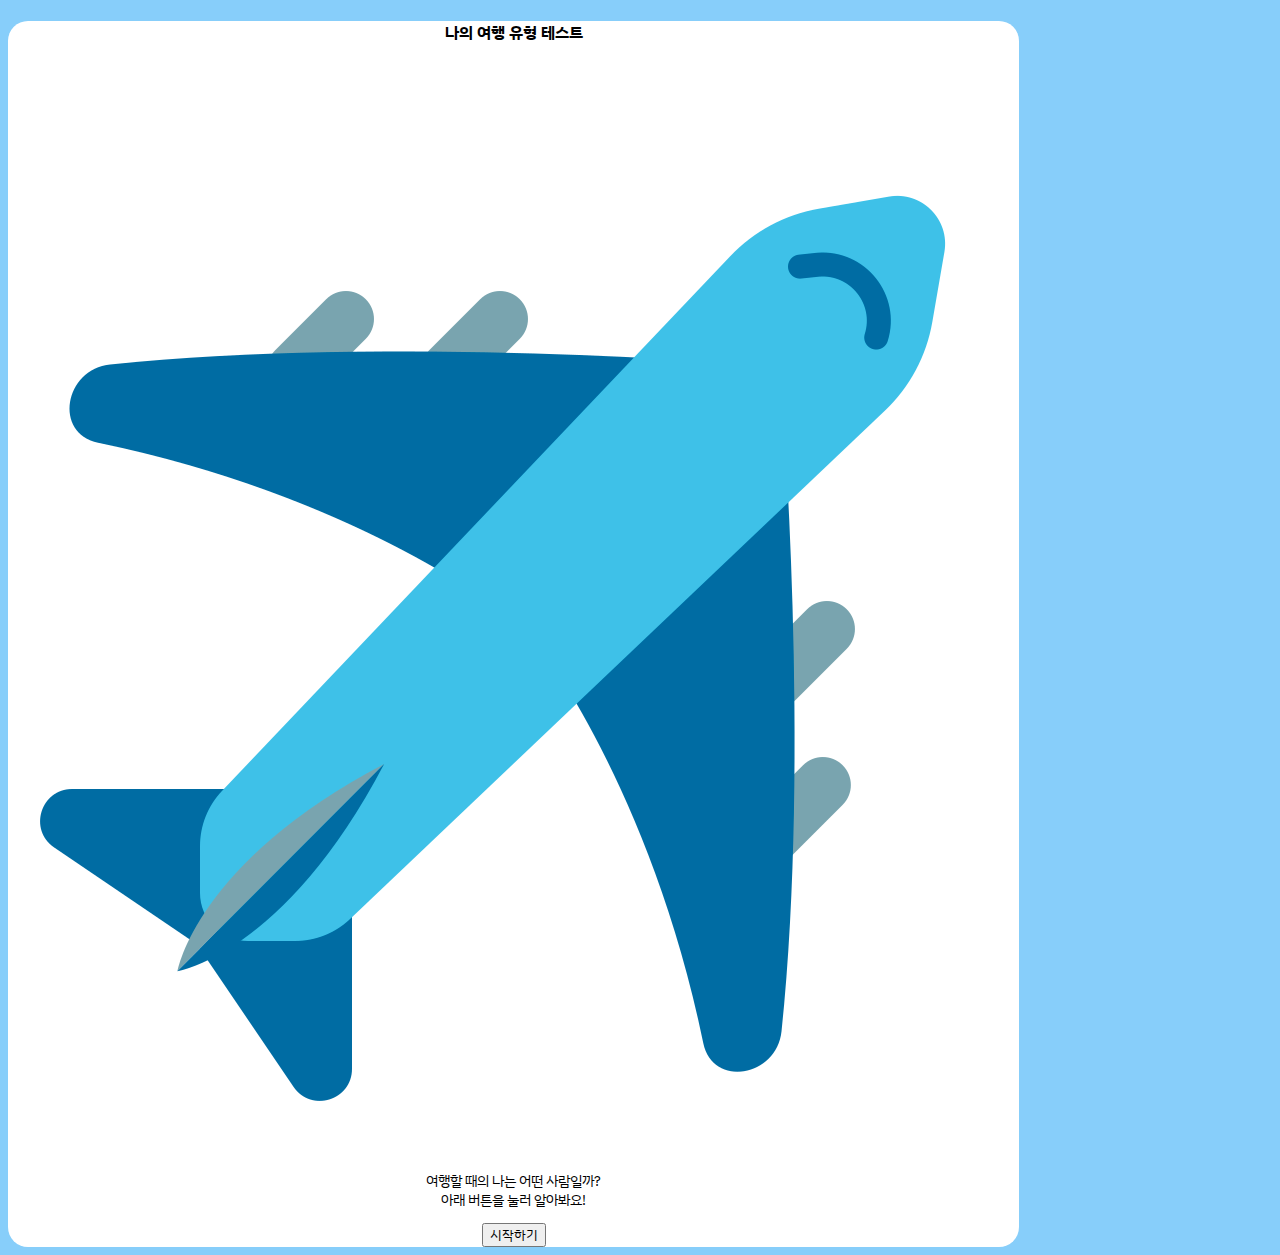
<file: index.html>
<!DOCTYPE html>
<html>
  <head>
    <meta charset="utf-8">
    <meta name="viewport" content="width=device-width,inital-scale=1">
    <meta name = "author" content="HanyoungYoo">
    <meta name="keywords" content="여행 유형 테스트">
    <meta name="description" content="여행 유형 테스트">
    <meta property = "og:url" content="https://mytriptype.ml" />
    <meta property = "og:title" content="여행 유형 테스트" />
    <meta property = "og:type" content="website" />
    <meta property = "og:image" content="img/p2.jpg" />
    <meta property = "og:description" content="여행 유형 테스트" />
    <link rel="shortcut icon" href="img/favi.ico">
    <link rel="apple-touch-icon-precomposed" href="img/favicon.ico">
    <script src="https://developers.kakao.com/sdk/js/kakao.js"></script>
    <script>
      Kakao.init('85d06f0b0bfe45283d156eee95c9130a');
      Kakao.isInitialized();
    </script>
    <title>여행 유형 테스트</title>
    
    <link href="https://cdn.jsdelivr.net/npm/bootstrap@5.1.3/dist/css/bootstrap.min.css" rel="stylesheet" integrity="sha384-1BmE4kWBq78iYhFldvKuhfTAU6auU8tT94WrHftjDbrCEXSU1oBoqyl2QvZ6jIW3" crossorigin="anonymous">
    <link rel = "stylesheet" href="./css/default.css">
    <link rel = "stylesheet" href="./css/main.css">
    <link rel = "stylesheet" href="./css/qna.css">
    <link rel = "stylesheet" href="./css/animation.css">
    <link rel = "stylesheet" href="./css/result.css">
<link rel="preconnect" href="https://fonts.googleapis.com">
<link rel="preconnect" href="https://fonts.gstatic.com" crossorigin>
<link href="https://fonts.googleapis.com/css2?family=IBM+Plex+Sans+KR&display=swap" rel="stylesheet">
  </head>
  <body>
    <div class = "container">
        <section id = "main" class="mx-auto mt-5 pb-5 pt-5 px-3">
        <h4>나의 여행 유형 테스트</h4><br></br>
        <div class="col-lg-6 col-md-6 col-sm-6 col-12 mx-auto">
          <img src = "./img/plane.png"
          alt="mainImage" class="img-fluid">
        </div>
        <p>
          <br>
          여행할 때의 나는 어떤 사람일까? <br>
          아래 버튼을 눌러 알아봐요!
          
        </p>
        <button type="button" class="btn btn-primary mt-3" onclick="js:begin()">시작하기</button>
      </section>
      <section id="qna">
        <div class = "status mx-auto mt-5">
          <div class="statusBar">
          </div>
        </div>
        
        <div class ="qBox my-5 py-3 mx-auto">
          
        </div>
        <div class ="answerBox">
          
        </div>
        <div class="prevBox">
          
        </div>
        
      </section>
      <section id="result" class="mx-auto mt-5 pb-5 pt-5 px-3">
        <h4>당신의 여행 유형은!</h4>
        <div class="resultName">
        </div>
        <div id="resultImg" class="my-3 col-lg-6 col-md-6 col-sm-6 col-12 mx-auto">
        </div>
        <div class = "resultDesc">
        </div>
        <button type="button" onclick ="js:setShare()" class="kakao mb-3 mt-3">카톡으로 결과 공유</button>
        <img src = "img/appinfo.jpg" class="img-fluid">

        <div class="mx-auto mt-5">
          <img src="/img/appstore.png" class="app-download" onclick = "alert('앱 준비 중입니다.')" alt="">
          <img src="/img/playstore.png" class="app-download" onclick = "alert('앱 준비 중입니다.')" alt="">

        </div>
      </section>
      <script src="./js/data.js" charset="utf-8"></script>
      <script src="./js/start.js" charset="utf-8"></script>
      <script src="./js/share.js" charset="utf-8"></script>
    </div>
  </body>
</html>
</file>
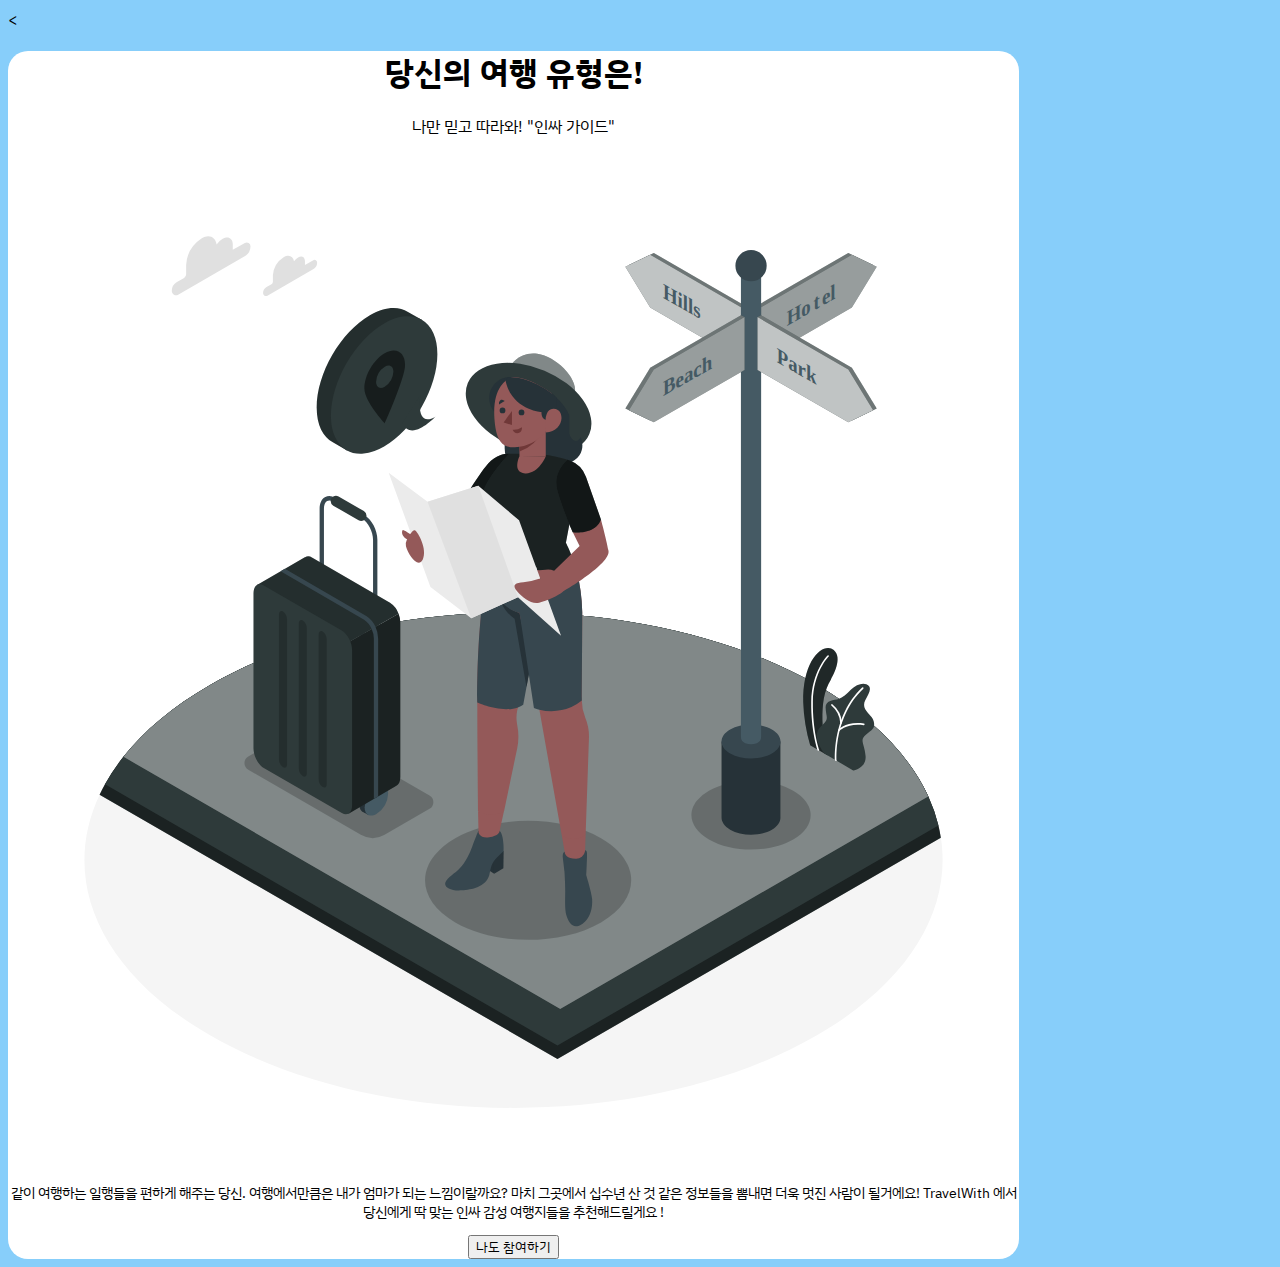
<file: page/result-EXXJ.html>
<!DOCTYPE html>
<html lang="ko" dir="ltr">
  <head>
    <  <meta charset="utf-8">
      <meta name="viewport" content="width=device-width, initial-scale=1">
      <meta name="author" content="유한영">
      <meta name="keywords" content="여행 성향 테스트">
      <meta name="description" content="여행 성향 테스트">

      <!-- sns share -->
      <meta property="og:url" content="mytriptype.ml" />
      <meta property="og:title" content="여행 성향 테스트" />
      <meta property="og:type" content="website" />
      <meta property="og:image" content="../img/p1.png" />
      <meta property="og:description" content="나의 여행 성향 테스트" />

      <!--favicon-->
      <link rel="shortcut icon" href="../img/favi.ico">
      <link rel="apple-touch-icon-precomposed" href="../img/favi.ico" />

      <title>여행 성향 테스트</title>
      <link href="https://cdn.jsdelivr.net/npm/bootstrap@5.0.0-beta2/dist/css/bootstrap.min.css" rel="stylesheet" integrity="sha384-BmbxuPwQa2lc/FVzBcNJ7UAyJxM6wuqIj61tLrc4wSX0szH/Ev+nYRRuWlolflfl" crossorigin="anonymous">
      <link rel="preconnect" href="https://fonts.googleapis.com">
<link rel="preconnect" href="https://fonts.gstatic.com" crossorigin>
<link href="https://fonts.googleapis.com/css2?family=IBM+Plex+Sans+KR&display=swap" rel="stylesheet">
      <link rel="stylesheet" href="../css/default.css">
      <link rel="stylesheet" href="../css/result.css">
  </head>
  <body>
    <section id="shareResult" class="mx-auto my-5 py-5 px-3">
      <h1>당신의 여행 유형은!</h1>
      <div class="resultname">
        <p>나만 믿고 따라와! "인싸 가이드"</p>
      </div>
      <div id="resultImg" class="my-3 col-lg-6 col-md-8 col-sm-10 col-12 mx-auto">
        <img src="../img/result/IXXJ.svg" alt="0" class="img-fluid">
      </div>
      <div class="resultDesc">
        <p>같이 여행하는 일행들을 편하게 해주는 당신. 여행에서만큼은 내가 엄마가 되는 느낌이랄까요? 마치 그곳에서 십수년 산 것 같은 정보들을 뽐내면 더욱 멋진 사람이 될거에요! TravelWith 에서 당신에게 딱 맞는 인싸 감성 여행지들을 추천해드릴게요 !</p>
      </div>
      <script type="text/javascript">
        function moveHome(){
          location.href = "/index.html";
        }
      </script>
      <button type="button" class="gohome mt-3 py-2 px-3" onclick="js:moveHome()">나도 참여하기</button>
    </section>
  </body>
</html>
</file>
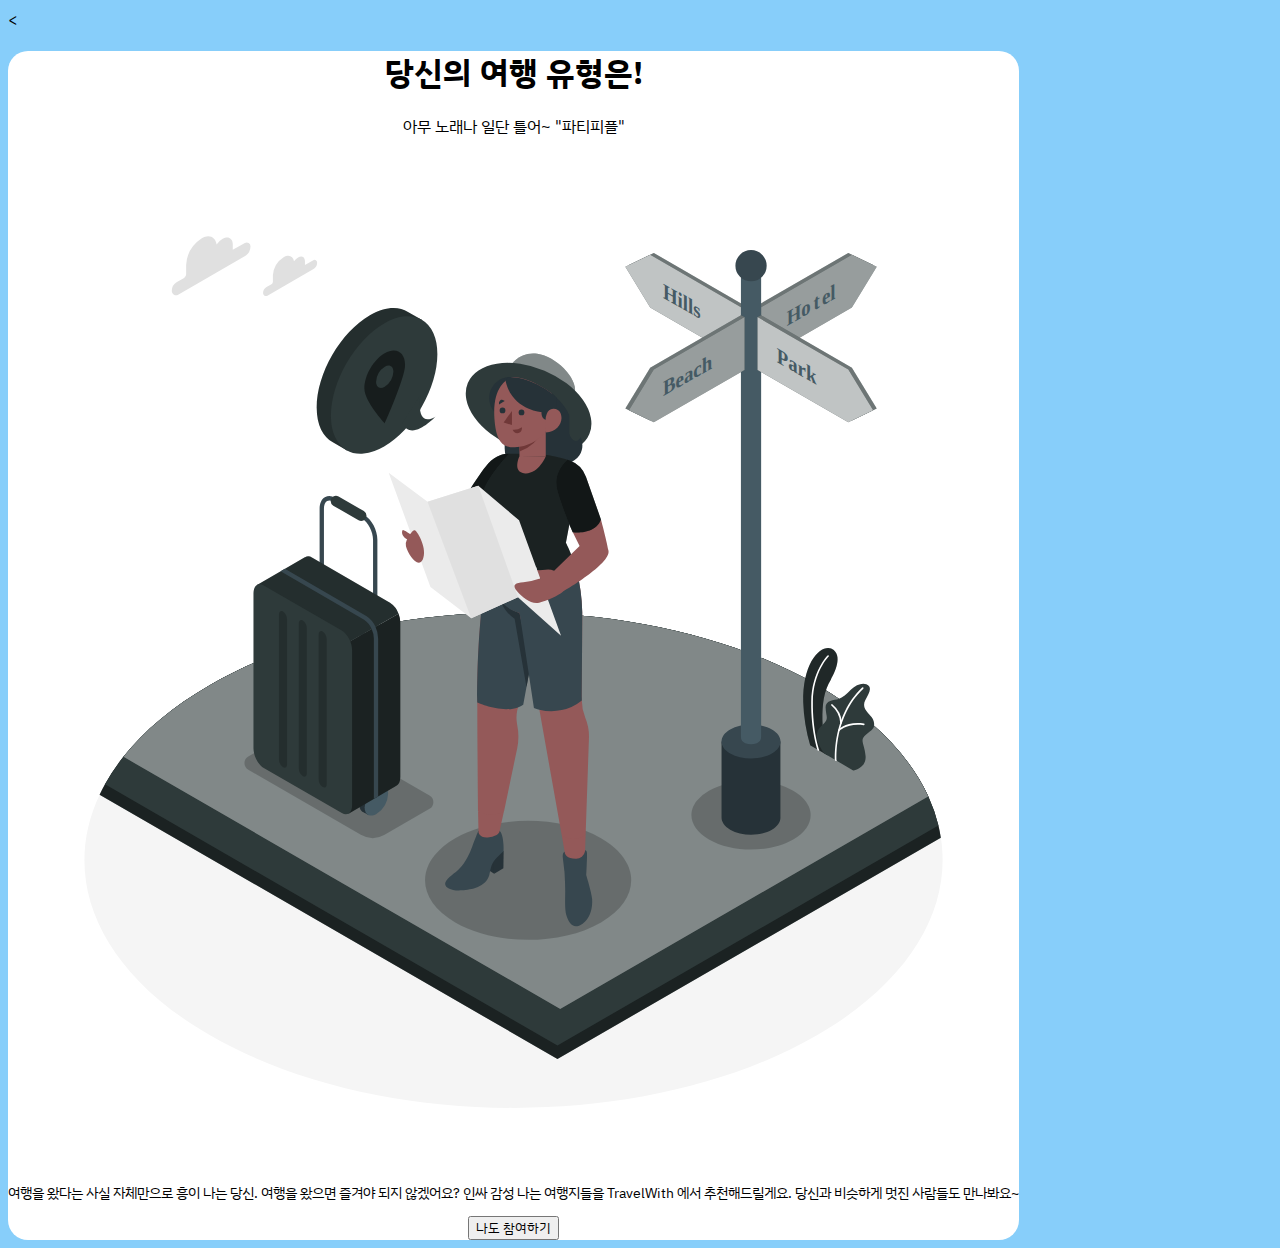
<file: page/result-EXXP.html>
<!DOCTYPE html>
<html lang="ko" dir="ltr">
  <head>
    <  <meta charset="utf-8">
      <meta name="viewport" content="width=device-width, initial-scale=1">
      <meta name="author" content="유한영">
      <meta name="keywords" content="여행 성향 테스트">
      <meta name="description" content="여행 성향 테스트">

      <!-- sns share -->
      <meta property="og:url" content="mytriptype.ml" />
      <meta property="og:title" content="여행 성향 테스트" />
      <meta property="og:type" content="website" />
      <meta property="og:image" content="../img/p1.png" />
      <meta property="og:description" content="나의 여행 성향 테스트" />

      <!--favicon-->
      <link rel="shortcut icon" href="../img/favi.ico">
      <link rel="apple-touch-icon-precomposed" href="../img/favi.ico" />

      <title>여행 성향 테스트</title>
      <link href="https://cdn.jsdelivr.net/npm/bootstrap@5.0.0-beta2/dist/css/bootstrap.min.css" rel="stylesheet" integrity="sha384-BmbxuPwQa2lc/FVzBcNJ7UAyJxM6wuqIj61tLrc4wSX0szH/Ev+nYRRuWlolflfl" crossorigin="anonymous">
      <link rel="preconnect" href="https://fonts.googleapis.com">
<link rel="preconnect" href="https://fonts.gstatic.com" crossorigin>
<link href="https://fonts.googleapis.com/css2?family=IBM+Plex+Sans+KR&display=swap" rel="stylesheet">
      <link rel="stylesheet" href="../css/default.css">
      <link rel="stylesheet" href="../css/result.css">
  </head>
  <body>
    <section id="shareResult" class="mx-auto my-5 py-5 px-3">
      <h1>당신의 여행 유형은!</h1>
      <div class="resultname">
        <p>아무 노래나 일단 틀어~ "파티피플"</p>
      </div>
      <div id="resultImg" class="my-3 col-lg-6 col-md-8 col-sm-10 col-12 mx-auto">
        <img src="../img/result/IXXJ.svg" alt="0" class="img-fluid">
      </div>
      <div class="resultDesc">
        <p>여행을 왔다는 사실 자체만으로 흥이 나는 당신. 여행을 왔으면 즐겨야 되지 않겠어요? 인싸 감성 나는 여행지들을 TravelWith 에서 추천해드릴게요. 당신과 비슷하게 멋진 사람들도 만나봐요~</p>
      </div>
      <script type="text/javascript">
        function moveHome(){
          location.href = "/index.html";
        }
      </script>
      <button type="button" class="gohome mt-3 py-2 px-3" onclick="js:moveHome()">나도 참여하기</button>
    </section>
  </body>
</html>
</file>
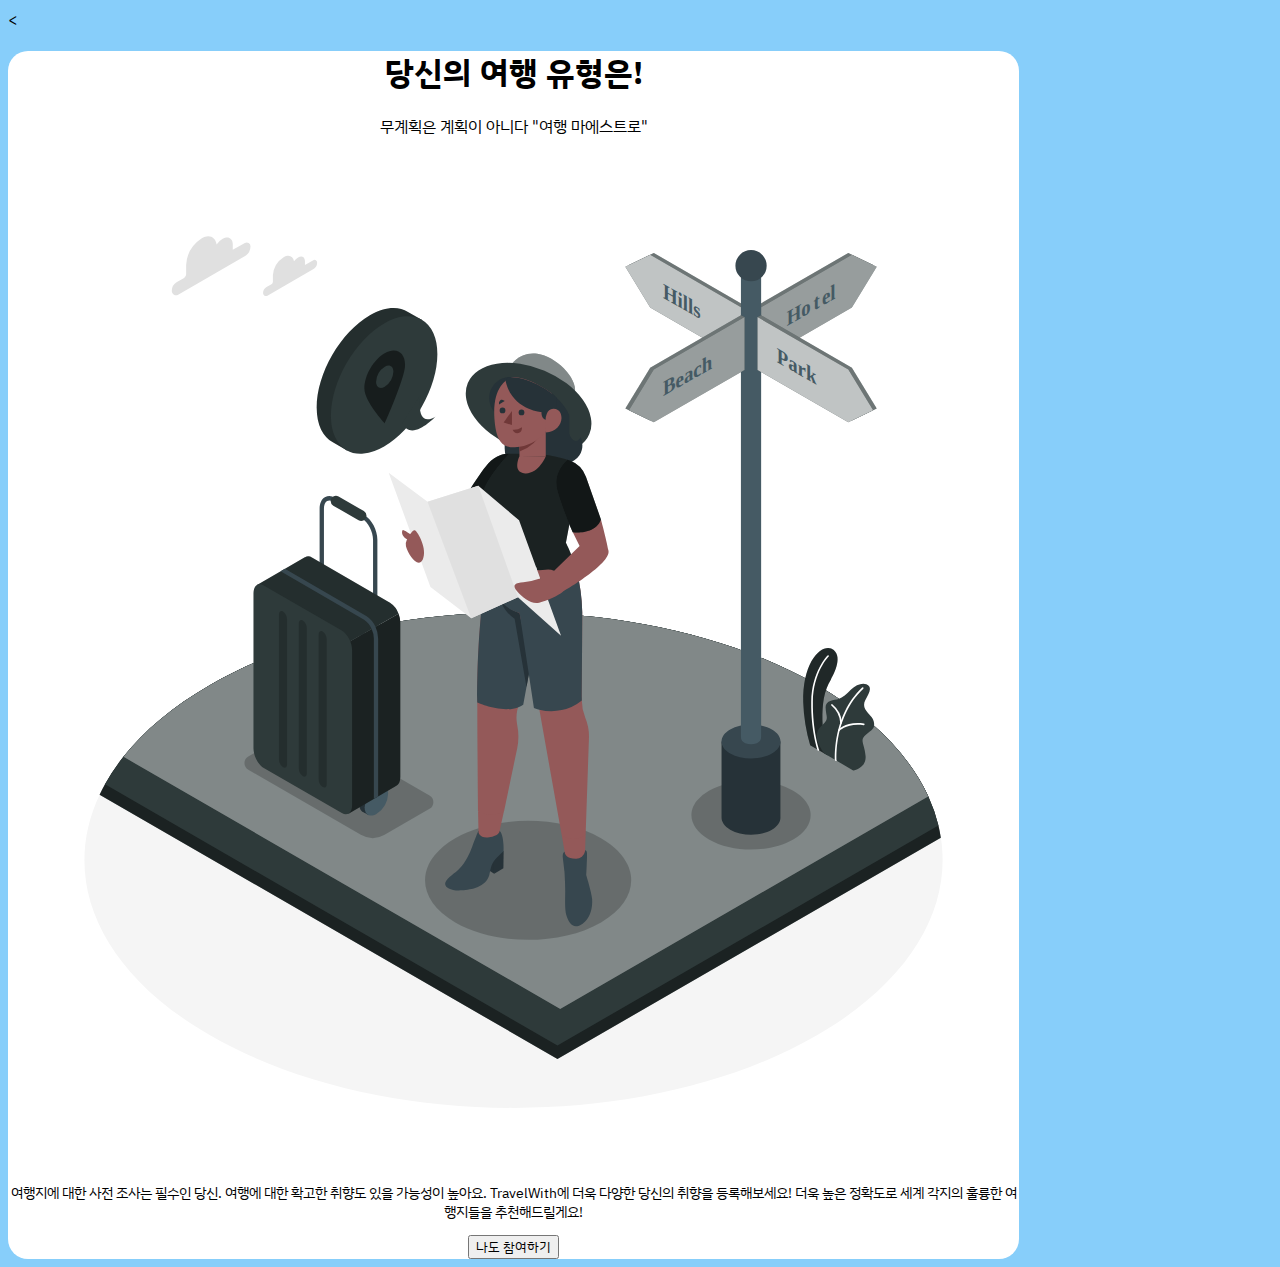
<file: page/result-IXXJ.html>
<!DOCTYPE html>
<html lang="ko" dir="ltr">
  <head>
    <  <meta charset="utf-8">
      <meta name="viewport" content="width=device-width, initial-scale=1">
      <meta name="author" content="유한영">
      <meta name="keywords" content="여행 성향 테스트">
      <meta name="description" content="여행 성향 테스트">

      <!-- sns share -->
      <meta property="og:url" content="mytriptype.ml" />
      <meta property="og:title" content="여행 성향 테스트" />
      <meta property="og:type" content="website" />
      <meta property="og:image" content="../img/p1.png" />
      <meta property="og:description" content="나의 여행 성향 테스트" />

      <!--favicon-->
      <link rel="shortcut icon" href="../img/favi.ico">
      <link rel="apple-touch-icon-precomposed" href="../img/favi.ico" />

      <title>여행 성향 테스트</title>
      <link href="https://cdn.jsdelivr.net/npm/bootstrap@5.0.0-beta2/dist/css/bootstrap.min.css" rel="stylesheet" integrity="sha384-BmbxuPwQa2lc/FVzBcNJ7UAyJxM6wuqIj61tLrc4wSX0szH/Ev+nYRRuWlolflfl" crossorigin="anonymous">
      <link rel="preconnect" href="https://fonts.googleapis.com">
<link rel="preconnect" href="https://fonts.gstatic.com" crossorigin>
<link href="https://fonts.googleapis.com/css2?family=IBM+Plex+Sans+KR&display=swap" rel="stylesheet">
      <link rel="stylesheet" href="../css/default.css">
      <link rel="stylesheet" href="../css/result.css">
  </head>
  <body>
    <section id="shareResult" class="mx-auto my-5 py-5 px-3">
      <h1>당신의 여행 유형은!</h1>
      <div class="resultname">
        <p>무계획은 계획이 아니다 "여행 마에스트로"</p>
      </div>
      <div id="resultImg" class="my-3 col-lg-6 col-md-8 col-sm-10 col-12 mx-auto">
        <img src="../img/result/IXXJ.svg" alt="0" class="img-fluid">
      </div>
      <div class="resultDesc">
        <p>여행지에 대한 사전 조사는 필수인 당신. 여행에 대한 확고한 취향도 있을 가능성이 높아요. TravelWith에 더욱 다양한 당신의 취향을 등록해보세요! 더욱 높은 정확도로 세계 각지의 훌륭한 여행지들을 추천해드릴게요!</p>
      </div>
      <script type="text/javascript">
        function moveHome(){
          location.href = "/index.html";
        }
      </script>
      <button type="button" class="gohome mt-3 py-2 px-3" onclick="js:moveHome()">나도 참여하기</button>
    </section>
  </body>
</html>
</file>
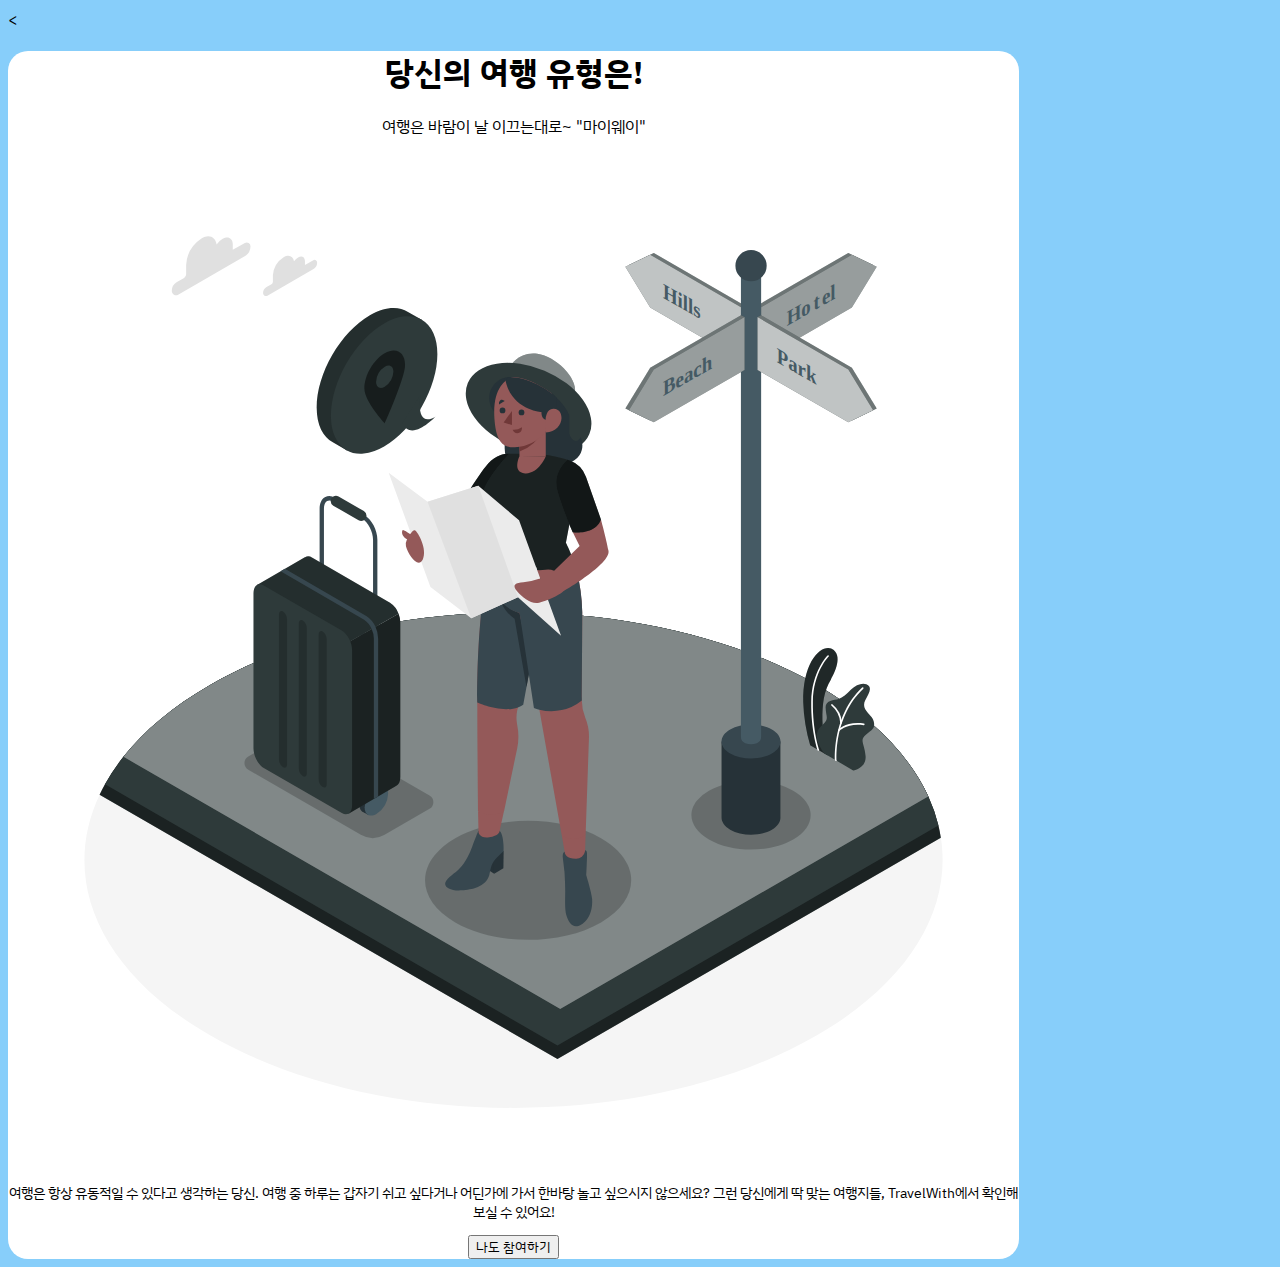
<file: page/result-IXXP.html>
<!DOCTYPE html>
<html lang="ko" dir="ltr">
  <head>
    <  <meta charset="utf-8">
      <meta name="viewport" content="width=device-width, initial-scale=1">
      <meta name="author" content="유한영">
      <meta name="keywords" content="여행 성향 테스트">
      <meta name="description" content="여행 성향 테스트">

      <!-- sns share -->
      <meta property="og:url" content="mytriptype.ml" />
      <meta property="og:title" content="여행 성향 테스트" />
      <meta property="og:type" content="website" />
      <meta property="og:image" content="../img/p1.png" />
      <meta property="og:description" content="나의 여행 성향 테스트" />

      <!--favicon-->
      <link rel="shortcut icon" href="../img/favi.ico">
      <link rel="apple-touch-icon-precomposed" href="../img/favi.ico" />

      <title>여행 성향 테스트</title>
      <link href="https://cdn.jsdelivr.net/npm/bootstrap@5.0.0-beta2/dist/css/bootstrap.min.css" rel="stylesheet" integrity="sha384-BmbxuPwQa2lc/FVzBcNJ7UAyJxM6wuqIj61tLrc4wSX0szH/Ev+nYRRuWlolflfl" crossorigin="anonymous">
      <link rel="preconnect" href="https://fonts.googleapis.com">
<link rel="preconnect" href="https://fonts.gstatic.com" crossorigin>
<link href="https://fonts.googleapis.com/css2?family=IBM+Plex+Sans+KR&display=swap" rel="stylesheet">
      <link rel="stylesheet" href="../css/default.css">
      <link rel="stylesheet" href="../css/result.css">
  </head>
  <body>
    <section id="shareResult" class="mx-auto my-5 py-5 px-3">
      <h1>당신의 여행 유형은!</h1>
      <div class="resultname">
        <p>여행은 바람이 날 이끄는대로~ "마이웨이"</p>
      </div>
      <div id="resultImg" class="my-3 col-lg-6 col-md-8 col-sm-10 col-12 mx-auto">
        <img src="../img/result/IXXJ.svg" alt="0" class="img-fluid">
      </div>
      <div class="resultDesc">
        <p>여행은 항상 유동적일 수 있다고 생각하는 당신. 여행 중 하루는 갑자기 쉬고 싶다거나 어딘가에 가서 한바탕 놀고 싶으시지 않으세요? 그런 당신에게 딱 맞는 여행지들, TravelWith에서 확인해 보실 수 있어요!</p>
      </div>
      <script type="text/javascript">
        function moveHome(){
          location.href = "/index.html";
        }
      </script>
      <button type="button" class="gohome mt-3 py-2 px-3" onclick="js:moveHome()">나도 참여하기</button>
    </section>
  </body>
</html>
</file>
<file: css/default.css>
body{
  background-color: lightskyblue;
}
*{
  font-family: 'IBM Plex Sans KR', sans-serif;
}
</file>
<file: css/main.css>
#main{
  background-color : white;
  width:80%;
  text-align : center;
  border-radius : 20px;
}
p{
  font-size:14px;
}
</file>
<file: css/qna.css>
#qna{
  display:none;
}
.qBox{
  background-color:white;
  text-align : center;
  border-radius : 20px;
  font-size:18px;
}

.answerList{
  background-color:white;
  border-radius : 20px;
  display:block;
  width:100%;
  border:0px; 
  font-size:14px;
}

.answerList:hover, .answerList:focus{
  background-color : blue;
  color : white;
}

.status{
  height : 20px;
  width:80%;
  background-color:white;
  border-radius:20px;
}
.statusBar{
  height:100%;
  border-radius:20px;
background: rgb(169,228,247); /* Old browsers */
background: -moz-linear-gradient(top,  rgba(169,228,247,1) 0%, rgba(15,180,231,1) 100%); /* FF3.6-15 */
background: -webkit-linear-gradient(top,  rgba(169,228,247,1) 0%,rgba(15,180,231,1) 100%); /* Chrome10-25,Safari5.1-6 */
background: linear-gradient(to bottom,  rgba(169,228,247,1) 0%,rgba(15,180,231,1) 100%); /* W3C, IE10+, FF16+, Chrome26+, Opera12+, Safari7+ */
filter: progid:DXImageTransform.Microsoft.gradient( startColorstr='#a9e4f7', endColorstr='#0fb4e7',GradientType=0 ); /* IE6-9 */

}
</file>
<file: css/animation.css>
@keyframes fadeIn{
  from{opacity:0;}
  to{opacity:1;}
}
@keyframes fadeOut{
  from{opacity:1;}
  to{opacity:0;}
}
@-webkit-keyframes fadeIn{
  from{opacity:0;}
  to{opacity:1;}
}
@-webkit-keyframes fadeOut{
  from{opacity:1;}
  to{opacity:0;}
}

.fadeIn{
  animation:fadeIn;
  animation-duration:0.5s;
}
.fadeOut{
  animation:fadeOut;
  animation-duration:0.5s;
}
</file>
<file: css/result.css>
#result{
  display:none;
  background-color : white;
  width:80%;
  text-align : center;
  border-radius : 20px;
}

#shareResult{
  background-color : white;
  width:80%;
  text-align : center;
  border-radius : 20px;
}
.resultDesc{
  font-size:14px;
}
.resultName{
  font-size:26px;
}

.kakao{
  color:black;
  background-color : #FEE500;
  font-size:16px;
  border:0px;
  border-radius:20px;
}

.kakao:hover, .kakao:focus{
  background-color:white;
  color:#FEE500;
}
.goHome{
  color:black;
  background-color :lightskyblue;
  font-size:16px;
  border:0px;
  border-radius:20px;
}
.goHome:hover, .goHome:focus{
  background-color:white;
  color:lightskyblue;
}
.app-download{
  height:29px;
  margin-right:3px;
  margin-left:3px;
  cursor:pointer;
  vertical-align:middle;
  border:0px;
}
</file>
